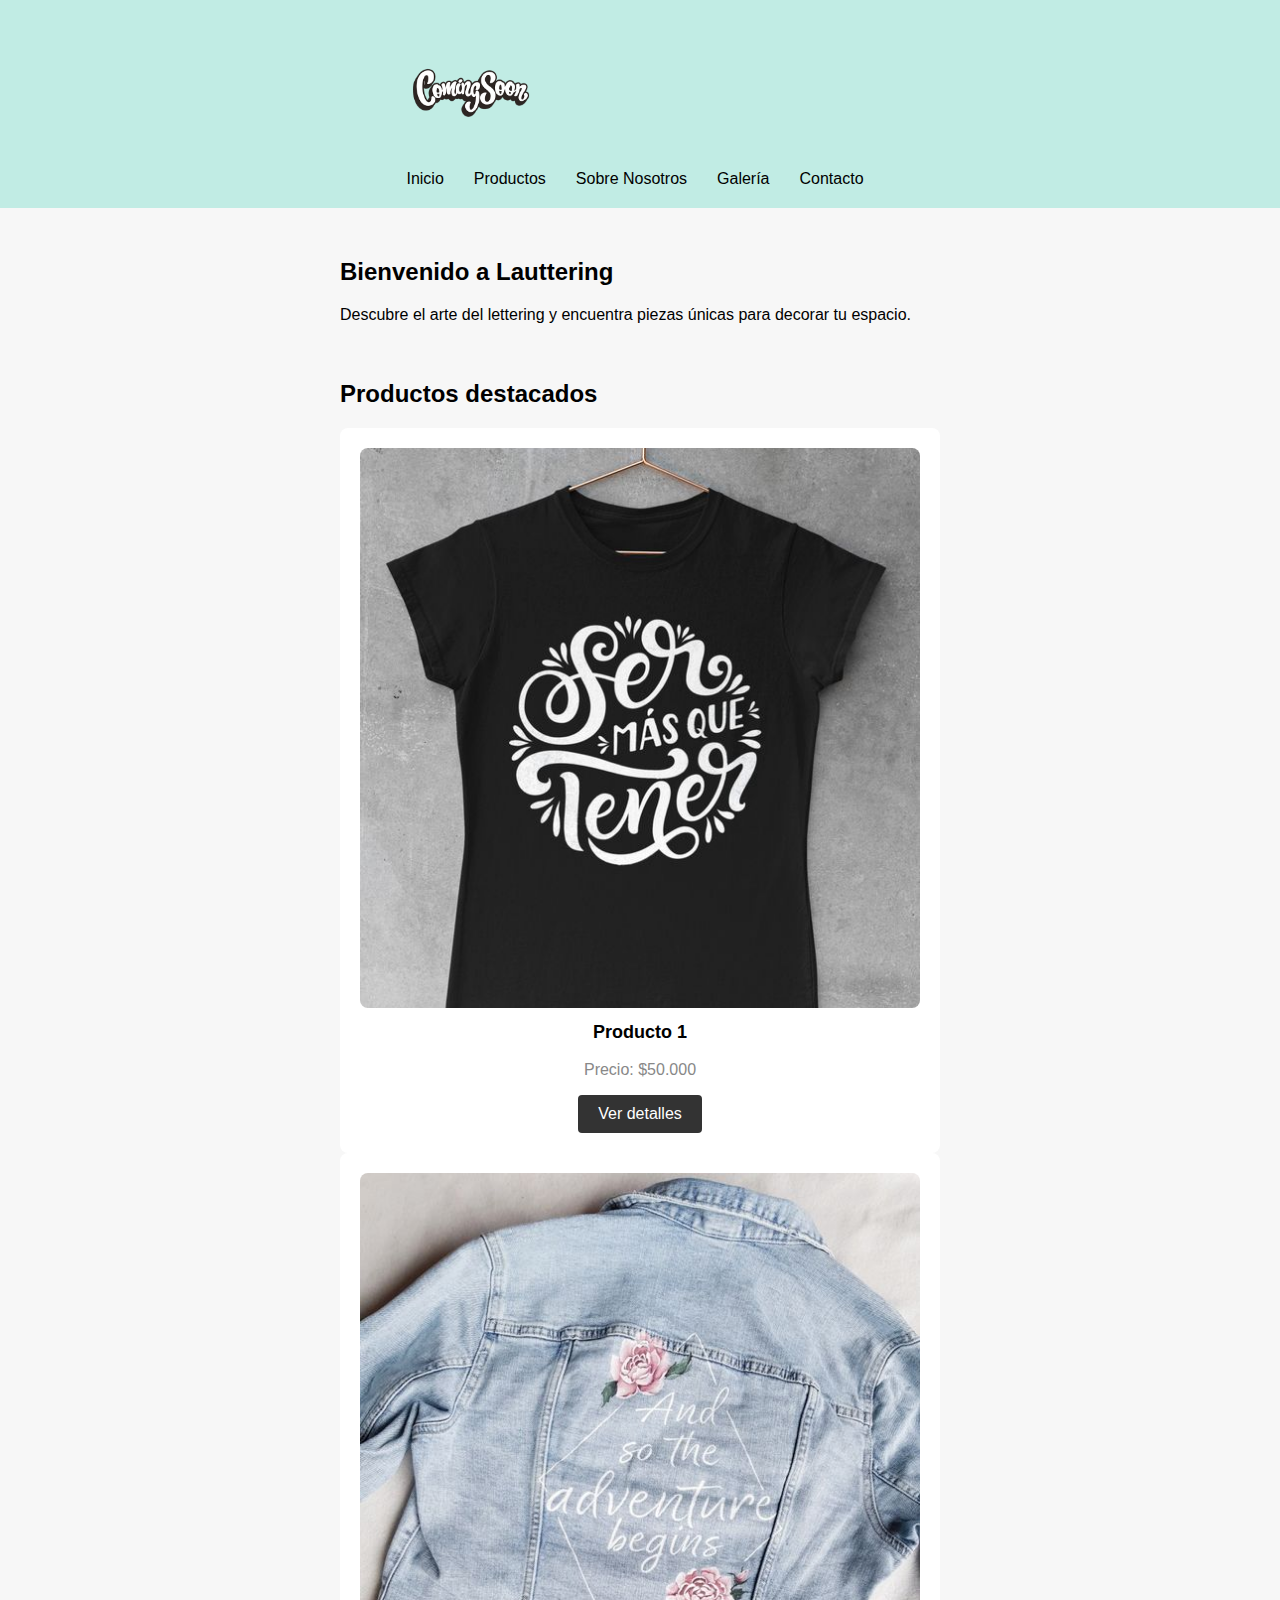
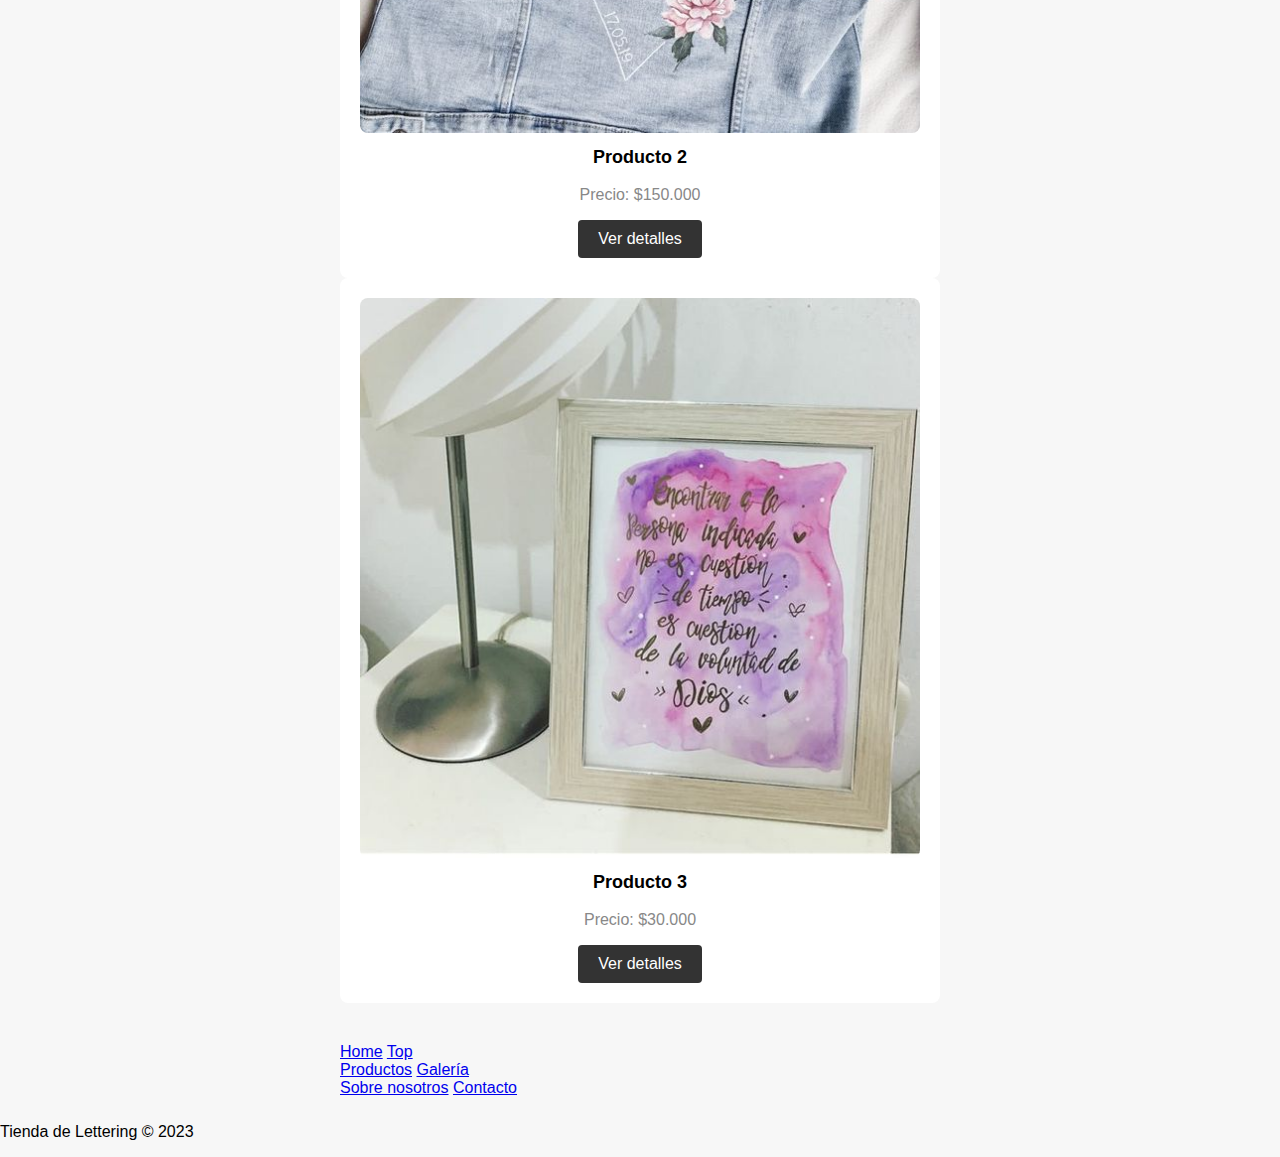
<file: index.html>
<!DOCTYPE html>
<html lang="es">
<head>
  <meta charset="UTF-8">
  <meta name="viewport" content="width=device-width, initial-scale=1.0">
  <title>Lauttering - Inicio</title>
  <!-- Bootstrap CSS -->
  <link href="https://cdn.jsdelivr.net/npm/bootstrap@5.3.0/dist/css/bootstrap.min.css" rel="stylesheet" integrity="sha384-9ndCyUaIbzAi2FUVXJi0CjmCapSmO7SnpJef0486qhLnuZ2cdeRhO02iuK6FUUVM" crossorigin="anonymous">  <!-- Mi CSS -->
  <!-- Mi CSS -->
  <link rel="stylesheet" href="./css/style.css">
</head>
<body>
  <header>
    <!-- Logo + Barra de navegación -->
    <div class="container d-flex justify-content-between align-items-center">
      <img class="logo" src="./resources/logo.webp" alt="Logo">
      <nav>
        <ul class="menu">
          <li><a href="index.html">Inicio</a></li>
          <li><a href="./sections/products.html">Productos</a></li>
          <li><a href="./sections/about.html">Sobre Nosotros</a></li>
          <li><a href="./sections/gallery.html">Galería</a></li>
          <li><a href="./sections/contact.html">Contacto</a></li>
        </ul>
      </nav>
    </div>
  </header>

  <main>
    <section class="hero">
      <div class="container">
        <h2>Bienvenido a Lauttering</h2>
        <p>Descubre el arte del lettering y encuentra piezas únicas para decorar tu espacio.</p>
      </div>
    </section>

    <section class="featured-products">
      <div class="container">
        <h2>Productos destacados</h2>
        <div class="row">
          <div class="col-md-4">
            <div class="product">
              <img src="./resources/camiseta-ser-mas-que-tener 1.png" alt="Producto 1">
              <h3>Producto 1</h3>
              <p>Precio: $50.000</p>
              <a href="#" class="btn">Ver detalles</a>
            </div>
          </div>
          <div class="col-md-4">
            <div class="product">
              <img src="./resources/chamarra-adventure.jpeg" alt="Producto 2">
              <h3>Producto 2</h3>
              <p>Precio: $150.000</p>
              <a href="#" class="btn">Ver detalles</a>
            </div>
          </div>
          <div class="col-md-4">
            <div class="product">
              <img src="./resources/cuadro-encontrarte.jpeg" alt="Producto 3">
              <h3>Producto 3</h3>
              <p>Precio: $30.000</p>
              <a href="#" class="btn">Ver detalles</a>
            </div>
          </div>
        </div>
      </div>
    </section>
  </main>

  <footer>
    <div class="container text-center">
      <div class="row">
        <div class="col d-flex flex-column p-3">
          <a class="btn btn-primary btn-sm m-3" href="#">Home</a>
          <a class="btn btn-primary btn-sm m-3" href="#">Top</a>
        </div>
        <div class="col d-flex flex-column p-3">
          <a class="btn btn-primary btn-sm m-3" href="./sections/products.html">Productos</a>
          <a class="btn btn-primary btn-sm m-3" href="./sections/gallery.html">Galería</a>
        </div>
        <div class="col d-flex flex-column p-3">
          <a class="btn btn-primary btn-sm m-3" href="./sections/about.html">Sobre nosotros</a>
          <a class="btn btn-primary btn-sm m-3" href="./sections/contact.html">Contacto</a>
        </div>
      </div>
    </div>
    <p>Tienda de Lettering &copy; 2023</p>
  </footer>

  <!-- Bootstrap JS -->
  <script src="https://cdn.jsdelivr.net/npm/bootstrap@5.3.0/dist/js/bootstrap.bundle.min.js"></script>
</body>
</html>
</file>
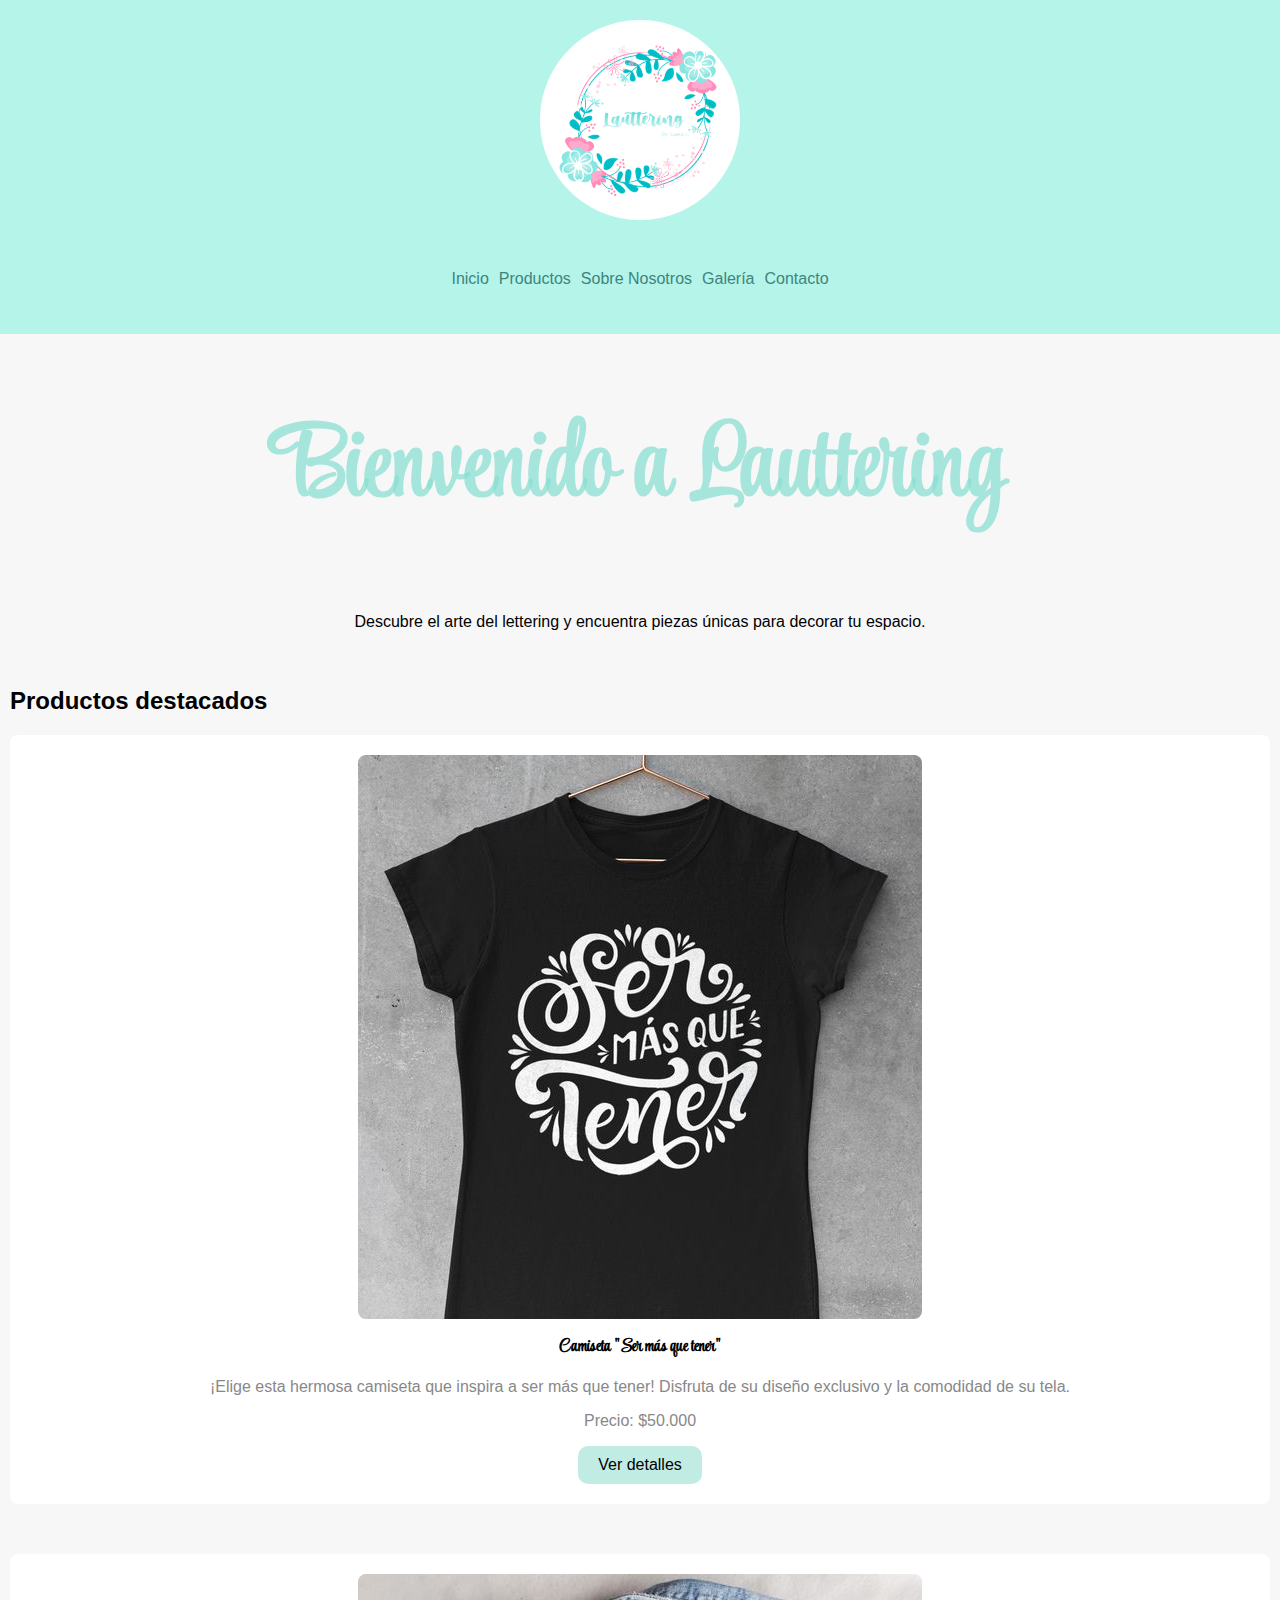
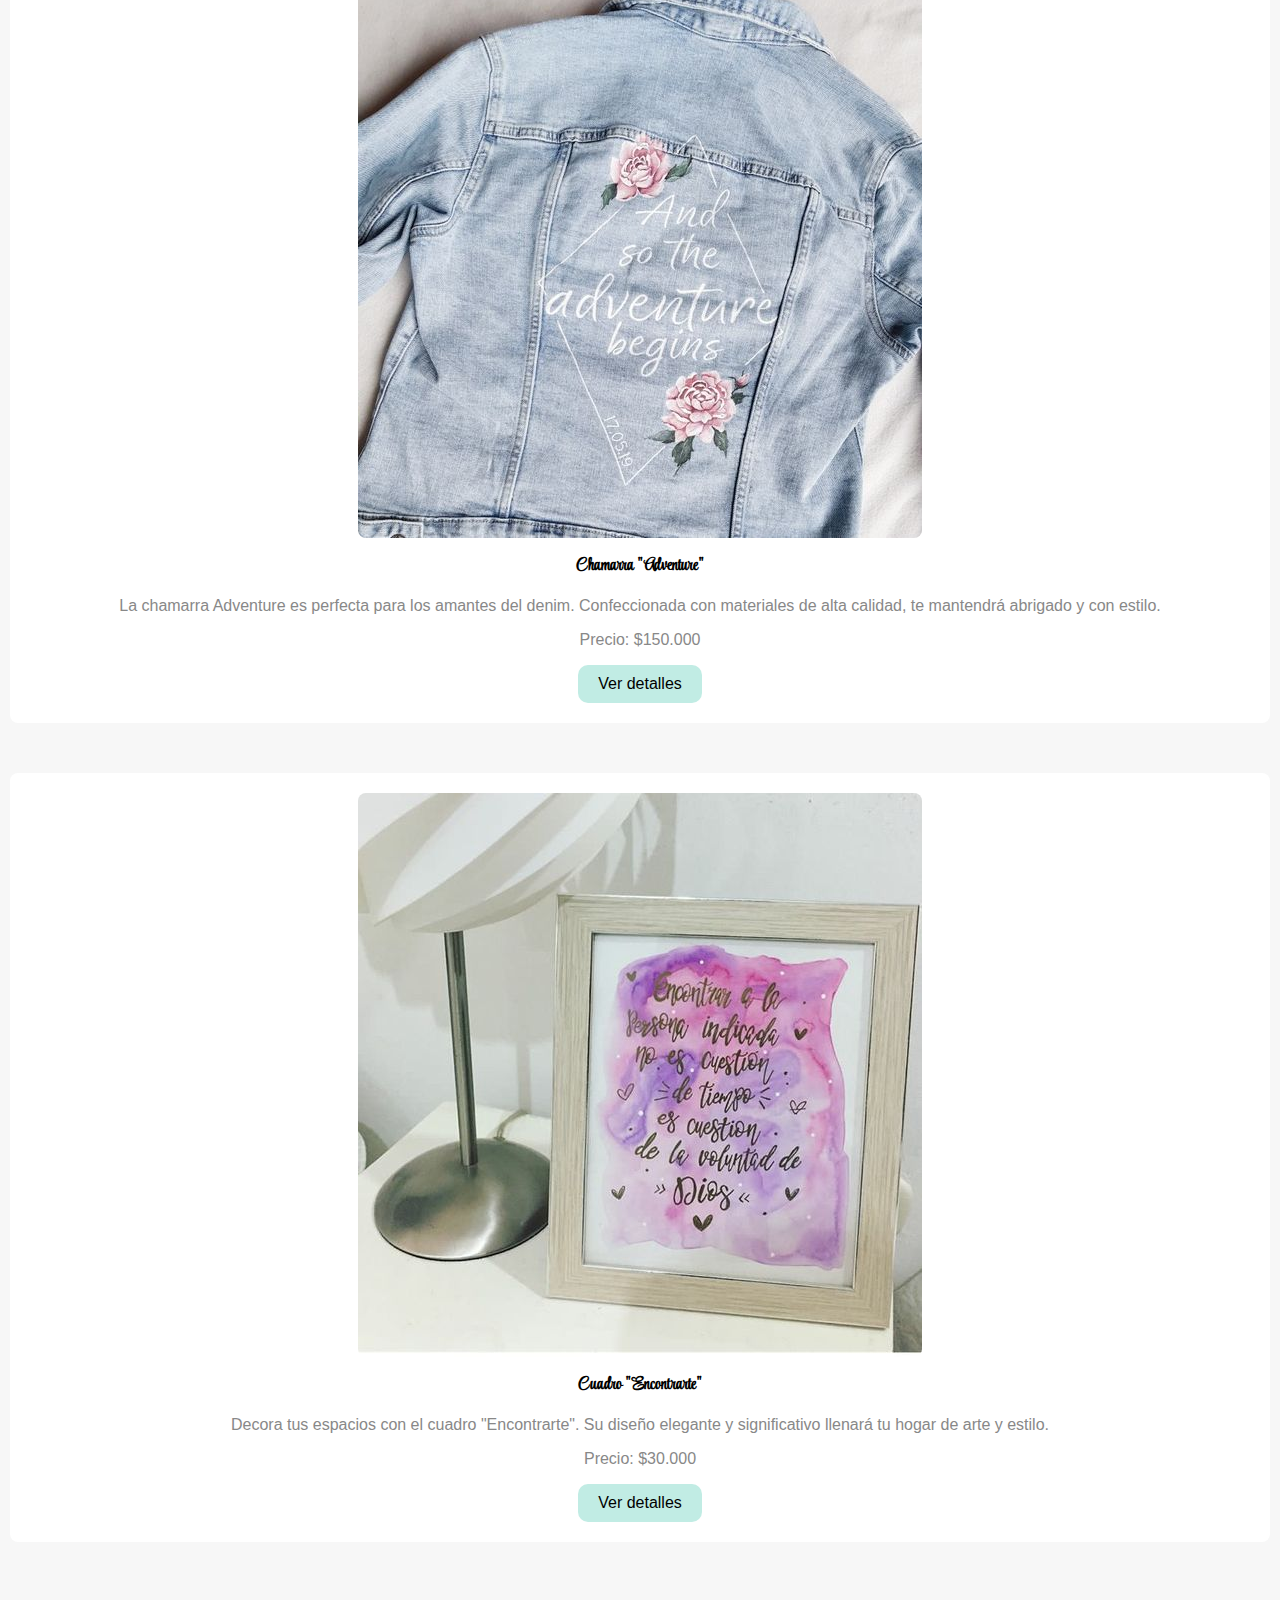
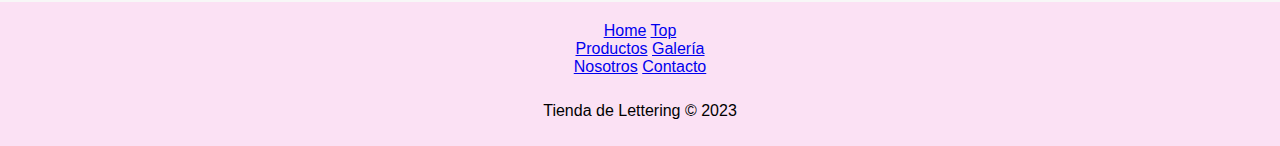
<file: PF-Carreno-main/index.html>
<!DOCTYPE html>
<html lang="es">

<head>
  <meta charset="UTF-8">
  <meta name="viewport" content="width=device-width, initial-scale=1.0">
  <title>Lauttering | Tienda de Lettering</title>
  <meta name="description"
    content="Descubre el arte del lettering y encuentra piezas únicas para decorar tu espacio en Lauttering.">
  <meta name="keywords" content="lettering, arte, decoración, productos, tienda, Lauttering">
  <!-- Fuentes -->
  <link rel="preconnect" href="https://fonts.googleapis.com">
  <link rel="preconnect" href="https://fonts.gstatic.com" crossorigin>
  <link href="https://fonts.googleapis.com/css2?family=Pacifico&family=Style+Script&display=swap" rel="stylesheet">
  <!-- Bootstrap CSS -->
  <link href="https://cdn.jsdelivr.net/npm/bootstrap@5.3.0/dist/css/bootstrap.min.css" rel="stylesheet"
    integrity="sha384-9ndCyUaIbzAi2FUVXJi0CjmCapSmO7SnpJef0486qhLnuZ2cdeRhO02iuK6FUUVM" crossorigin="anonymous">
  <!-- Mi CSS -->
  <link rel="stylesheet" href="./scss/main.css">
  <!-- Favicon -->
  <link rel="icon" href="./resources/logo.png" type="image/x-icon">
</head>

<body>
  <header>
    <!-- Logo + Barra de navegación -->
    <img class="logo slide-in" src="./resources/logo.png" alt="Logo"> 
      <nav>
        <ul class="menu">
          <li class="Navbar"><a href="index.html">Inicio</a></li>
          <li class="Navbar"><a href="./sections/products.html">Productos</a></li>
          <li class="Navbar"><a href="./sections/about.html">Sobre Nosotros</a></li>
          <li class="Navbar"><a href="./sections/gallery.html">Galería</a></li>
          <li class="Navbar"><a href="./sections/contact.html">Contacto</a></li>
        </ul>
        </div>
      </nav>
    </div>
  </header>

  <main>
    <section>
      <div class="container">
        <h1 class="fade-in">Bienvenido a Lauttering</h1>
        <p class="intro-line">Descubre el arte del lettering y encuentra piezas únicas para decorar tu espacio.</p>
      </div>
    </section>

    <section class="featured-products">
      <div class="container">
        <h2>Productos destacados</h2>
        <div class="row">
          <div class="col-md-4">
            <div class="product">
              <img src="./resources/camiseta-ser-mas-que-tener 1.png" alt="camiseta-ser-mas-que-tener">
              <h3 class="título-producto">Camiseta "Ser más que tener"</h3>
              <p>¡Elige esta hermosa camiseta que inspira a ser más que tener! Disfruta de su diseño exclusivo y la comodidad de su tela.</p>
              <p class="product-price">Precio: $50.000</p>
              <a href="#" class="btn">Ver detalles</a>
            </div>
          </div>
          <div class="col-md-4">
            <div class="product">
              <img src="./resources/chamarra-adventure.jpeg" alt="chamarra-adventure">
              <h3 class="título-producto">Chamarra "Adventure"</h3>
              <p>La chamarra Adventure es perfecta para los amantes del denim. Confeccionada con materiales de alta calidad, te mantendrá abrigado y con estilo.</p>
              <p class="product-price">Precio: $150.000</p>
              <a href="#" class="btn">Ver detalles</a>
            </div>
          </div>
          <div class="col-md-4">
            <div class="product">
              <img src="./resources/cuadro-encontrarte.jpeg" alt="cuadro-encontrarte">
              <h3 class="título-producto">Cuadro "Encontrarte"</h3>
              <p>Decora tus espacios con el cuadro "Encontrarte". Su diseño elegante y significativo llenará tu hogar de arte y estilo.</p>
              <p class="product-price">Precio: $30.000</p>
              <a href="#" class="btn">Ver detalles</a>
            </div>
          </div>
        </div>
      </div>
    </section>
  </main>

  <footer>
    <div class="container text-center">
      <div class="row">
        <div class="col d-flex flex-column p-3">
          <a class="btn btn-light btn-sm m-3" href="#">Home</a>
          <a class="btn btn-light btn-sm m-3" href="#">Top</a>
        </div>
        <div class="col d-flex flex-column p-3">
          <a class="btn btn-light btn-sm m-3" href="./sections/products.html">Productos</a>
          <a class="btn btn-light btn-sm m-3" href="./sections/gallery.html">Galería</a>
        </div>
        <div class="col d-flex flex-column p-3">
          <a class="btn btn-light btn-sm m-3" href="./sections/about.html">Nosotros</a>
          <a class="btn btn-light btn-sm m-3" href="./sections/contact.html">Contacto</a>
        </div>
      </div>
    </div>
    <p>Tienda de Lettering &copy; 2023</p>
  </footer>

  <!-- Bootstrap JS -->
  <script src="https://cdn.jsdelivr.net/npm/bootstrap@5.3.0/dist/js/bootstrap.bundle.min.js"></script>
</body>

</html>
</file>
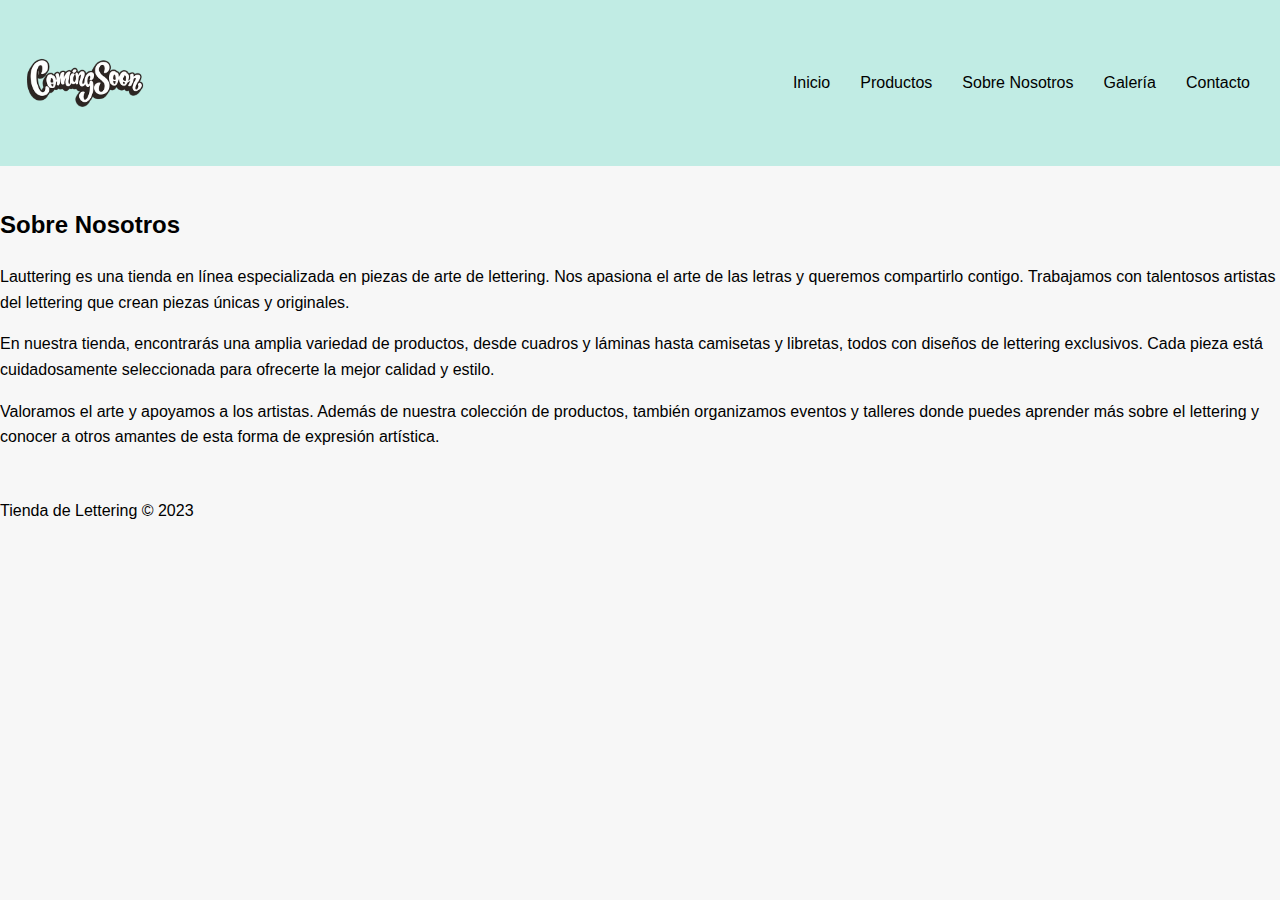
<file: sections/about.html>
<!DOCTYPE html>
<html lang="es">
<head>
  <meta charset="UTF-8">
  <meta name="viewport" content="width=device-width, initial-scale=1.0">
  <title>Lauttering - Sobre Nosotros</title>
  <link rel="stylesheet" href="../css/style.css">
</head>
<body>
  <header>
    <img class="logo" src="../resources/logo.webp" alt="Logo">
    <nav>
      <ul>
        <li><a href="../index.html">Inicio</a></li>
        <li><a href="./products.html">Productos</a></li>
        <li><a href="./about.html">Sobre Nosotros</a></li>
        <li><a href="./gallery.html">Galería</a></li>
        <li><a href="./contact.html">Contacto</a></li>
      </ul>
    </nav>
  </header>

  <main>
    <section class="about-us">
      <h2>Sobre Nosotros</h2>
      <p>Lauttering es una tienda en línea especializada en piezas de arte de lettering. Nos apasiona el arte de las letras y queremos compartirlo contigo. Trabajamos con talentosos artistas del lettering que crean piezas únicas y originales.</p>

      <p>En nuestra tienda, encontrarás una amplia variedad de productos, desde cuadros y láminas hasta camisetas y libretas, todos con diseños de lettering exclusivos. Cada pieza está cuidadosamente seleccionada para ofrecerte la mejor calidad y estilo.</p>

      <p>Valoramos el arte y apoyamos a los artistas. Además de nuestra colección de productos, también organizamos eventos y talleres donde puedes aprender más sobre el lettering y conocer a otros amantes de esta forma de expresión artística.</p>
    </section>
  </main>

  <footer>
    <p>Tienda de Lettering &copy; 2023</p>
  </footer>
</body>
</html>
</file>
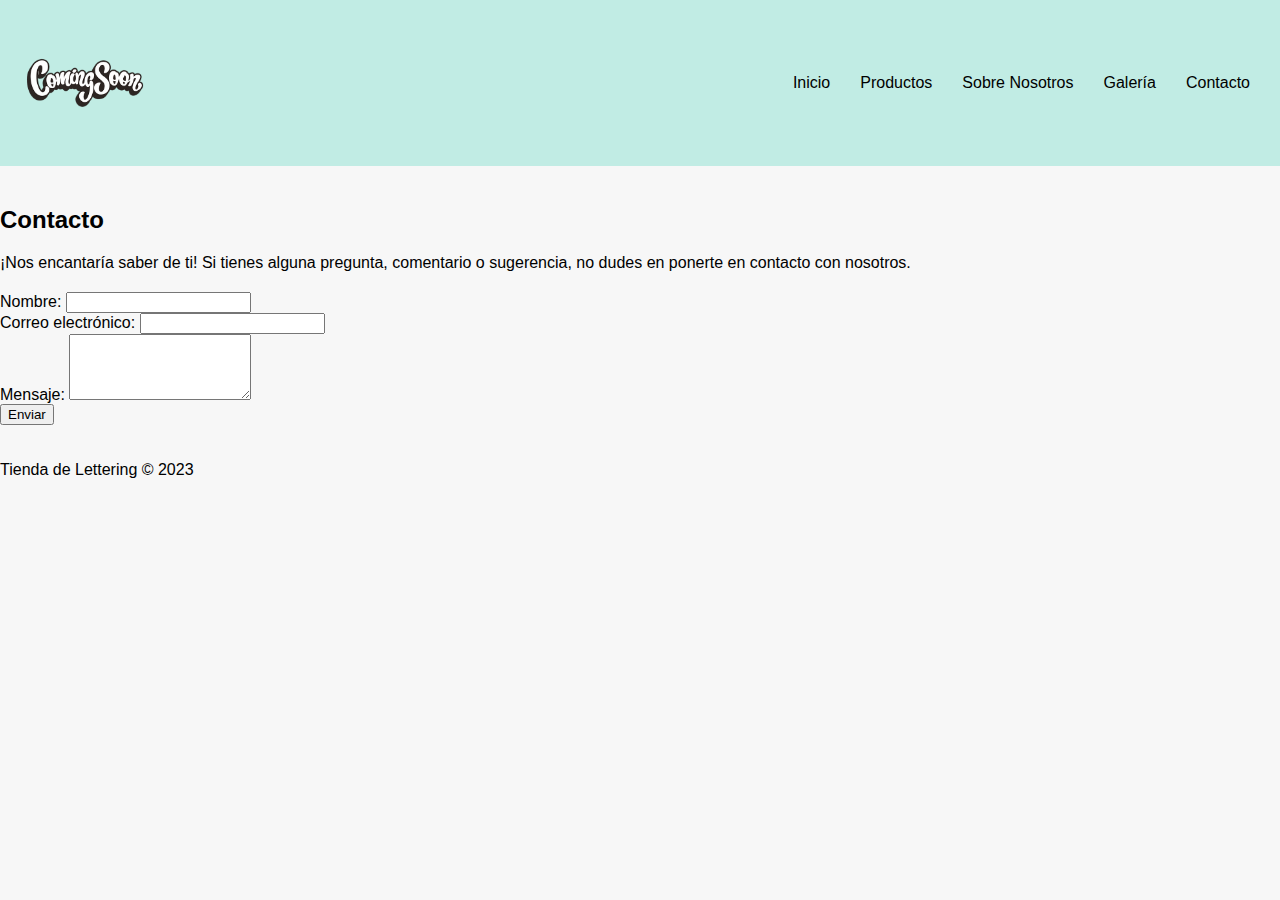
<file: sections/contact.html>
<!DOCTYPE html>
<html lang="es">
<head>
  <meta charset="UTF-8">
  <meta name="viewport" content="width=device-width, initial-scale=1.0">
  <title>Lauttering - Contacto</title>
  <link href="https://cdn.jsdelivr.net/npm/bootstrap@5.3.0/dist/css/bootstrap.min.css" rel="stylesheet" integrity="sha384-9ndCyUaIbzAi2FUVXJi0CjmCapSmO7SnpJef0486qhLnuZ2cdeRhO02iuK6FUUVM" crossorigin="anonymous">
  <link rel="stylesheet" href="../css/style.css">
</head>
<body>
  <header>
    <img class="logo" src="../resources/logo.webp" alt="Logo">
    <nav>
      <ul>
        <li><a href="../index.html">Inicio</a></li>
        <li><a href="./products.html">Productos</a></li>
        <li><a href="./about.html">Sobre Nosotros</a></li>
        <li><a href="./gallery.html">Galería</a></li>
        <li><a href="./contact.html">Contacto</a></li>
      </ul>
    </nav>
  </header>

  <main>
    <section class="contact">
      <div class="w-25 border m-3 p-3">
      <h2>Contacto</h2>
      <p>¡Nos encantaría saber de ti! Si tienes alguna pregunta, comentario o sugerencia, no dudes en ponerte en contacto con nosotros.</p>

      <form action="enviar.php" method="POST">
        <div class="form-group">
        <label for="name" class="d-block" >Nombre:</label>
        <input type="text" id="name" name="name" required class="w-100">
        </div>

        <div class="form-group">
        <label for="email" class="d-block" >Correo electrónico:</label>
        <input type="email" id="email" name="email" required class="w-100">
        </div>

        <div class="form-group">
        <label for="message" class="d-block" >Mensaje:</label>
        <textarea id="message" name="message" rows="4" required class="w-100"></textarea>
        </div>

        <div class="form-group">
        <button class="btn-primary" class="d-block" type="submit">Enviar </button>
        </div>
      </form>
    </div>
    </section>
  </main>

  <footer>
    <p>Tienda de Lettering &copy; 2023</p>
  </footer>
</body>
</html>
</file>
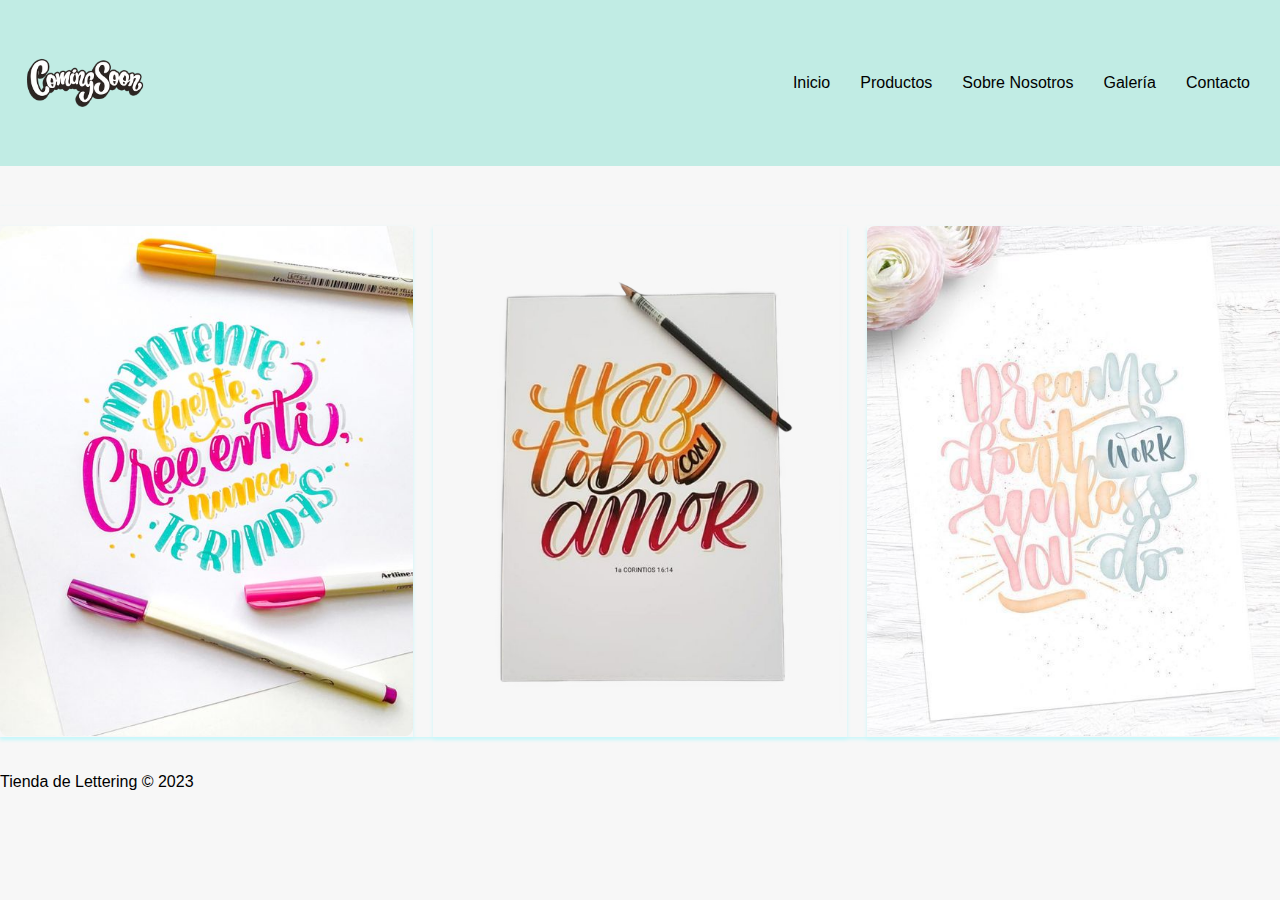
<file: sections/gallery.html>
<!DOCTYPE html>
<html lang="es">
<head>
  <meta charset="UTF-8">
  <meta name="viewport" content="width=device-width, initial-scale=1.0">
  <title>Lauttering - Galería</title>
  <link rel="stylesheet" href="../css/style.css">
</head>
<body>
  <header>
    <img class="logo" src="../resources/logo.webp" alt="Logo">
    <nav>
      <ul>
        <li><a href="../index.html">Inicio</a></li>
        <li><a href="./products.html">Productos</a></li>
        <li><a href="./about.html">Sobre Nosotros</a></li>
        <li><a href="./gallery.html">Galería</a></li>
        <li><a href="./contact.html">Contacto</a></li>
      </ul>
    </nav>
  </header>

  <main>
    <section class="gallery-item">
      
      <div class="gallery-item">
        <img src="../resources/arte-cree-en-ti 1.png" alt="Obra de Arte 1">
      </div>

      <div class="gallery-item">
        <img src="../resources/arte-todo-con-amor 1.png" alt="Obra de Arte 3">
      </div>

      <div class="gallery-item">
        <img src="../resources/arte-dreams.jpeg" alt="Obra de Arte 2">
      </div>
    </section>
  </main>

  <footer>
    <p>Tienda de Lettering &copy; 2023</p>
  </footer>
</body>
</html>
</file>
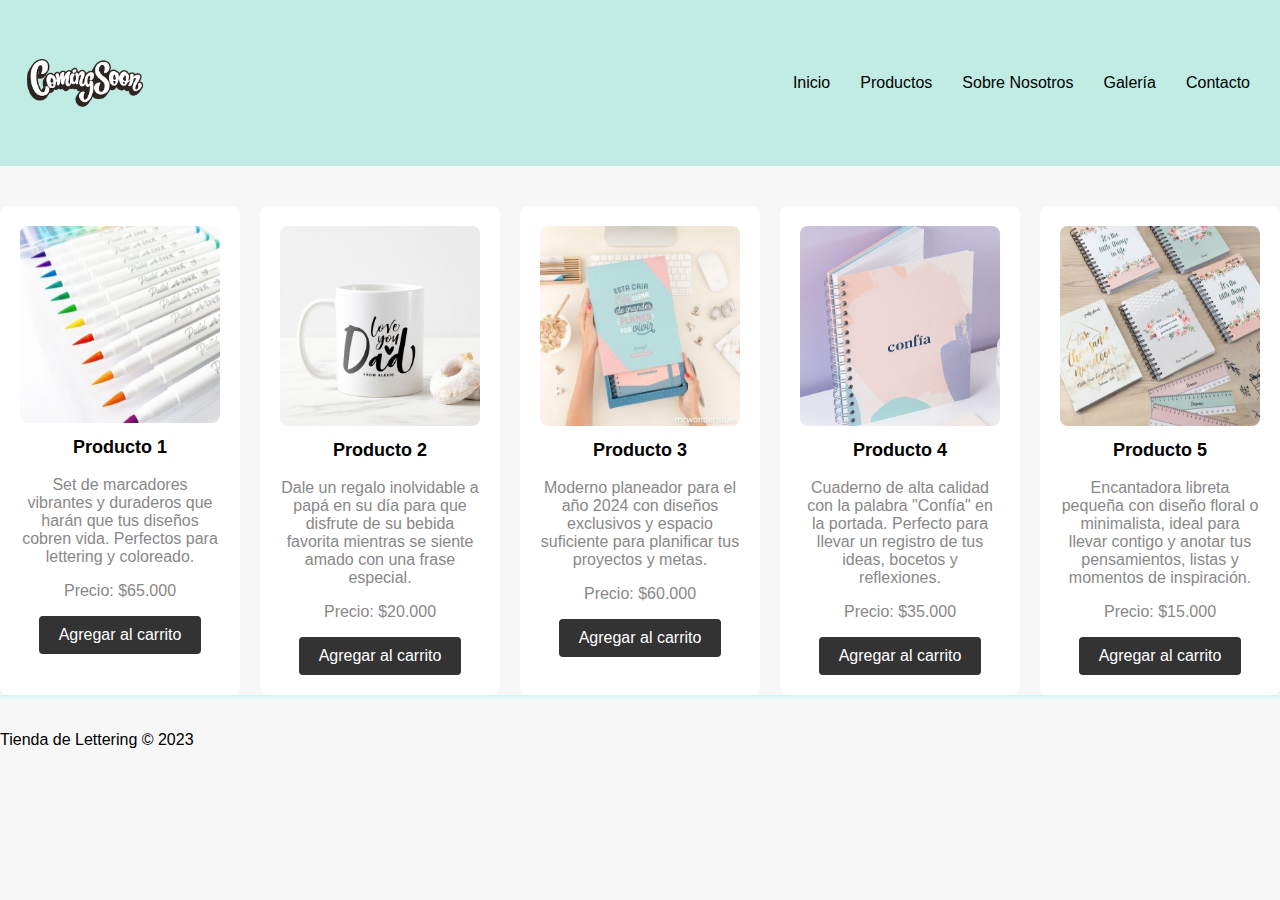
<file: sections/products.html>
<!DOCTYPE html>
<html lang="es">
<head>
  <meta charset="UTF-8">
  <meta name="viewport" content="width=device-width, initial-scale=1.0">
  <title>Lauttering - Productos</title>
  <link rel="stylesheet" href="../css/style.css">
</head>
<body>
  <header>
    <img class="logo" src="../resources/logo.webp" alt="Logo">
    <nav>
      <ul>
        <li><a href="../index.html">Inicio</a></li>
        <li><a href="./products.html">Productos</a></li>
        <li><a href="./about.html">Sobre Nosotros</a></li>
        <li><a href="./gallery.html">Galería</a></li>
        <li><a href="./contact.html">Contacto</a></li>
      </ul>
    </nav>
  </header>

  <main>
    <section class="products">
        <div class="product">
          <img src="../resources/marcadores-1 1.png" alt="Producto 1">
          <h3>Producto 1</h3>
          <p>Set de marcadores vibrantes y duraderos que harán que tus diseños cobren vida. Perfectos para lettering y coloreado.</p>
          <p>Precio: $65.000</p>
          <a href="#" class="btn">Agregar al carrito</a>
        </div>
      
        <div class="product">
          <img src="../resources/mug-padre.jpeg" alt="Producto 2">
          <h3>Producto 2</h3>
          <p>Dale un regalo inolvidable a papá en su día para que disfrute de su bebida favorita mientras se siente amado con una frase especial.</p>
          <p>Precio: $20.000</p>
          <a href="#" class="btn">Agregar al carrito</a>
        </div>
      
        <div class="product">
          <img src="../resources/planeador-2024.jpeg" alt="Producto 3">
          <h3>Producto 3</h3>
          <p>Moderno planeador para el año 2024 con diseños exclusivos y espacio suficiente para planificar tus proyectos y metas.</p>
          <p>Precio: $60.000</p>
          <a href="#" class="btn">Agregar al carrito</a>
        </div>
      
        <div class="product">
          <img src="../resources/cuaderno-confia 1.png" alt="Producto 4">
          <h3>Producto 4</h3>
          <p>Cuaderno de alta calidad con la palabra "Confía" en la portada. Perfecto para llevar un registro de tus ideas, bocetos y reflexiones.</p>
          <p>Precio: $35.000</p>
          <a href="#" class="btn">Agregar al carrito</a>
        </div>
      
        <div class="product">
          <img src="../resources/libreta-pequena 1.png" alt="Producto 5">
          <h3>Producto 5</h3>
          <p>Encantadora libreta pequeña con diseño floral o minimalista, ideal para llevar contigo y anotar tus pensamientos, listas y momentos de inspiración.</p>
          <p>Precio: $15.000</p>
          <a href="#" class="btn">Agregar al carrito</a>
        </div>
      </section>
  </main>

  <footer>
    <p>Tienda de Lettering &copy; 2023</p>
  </footer>
</body>
</html>
</file>
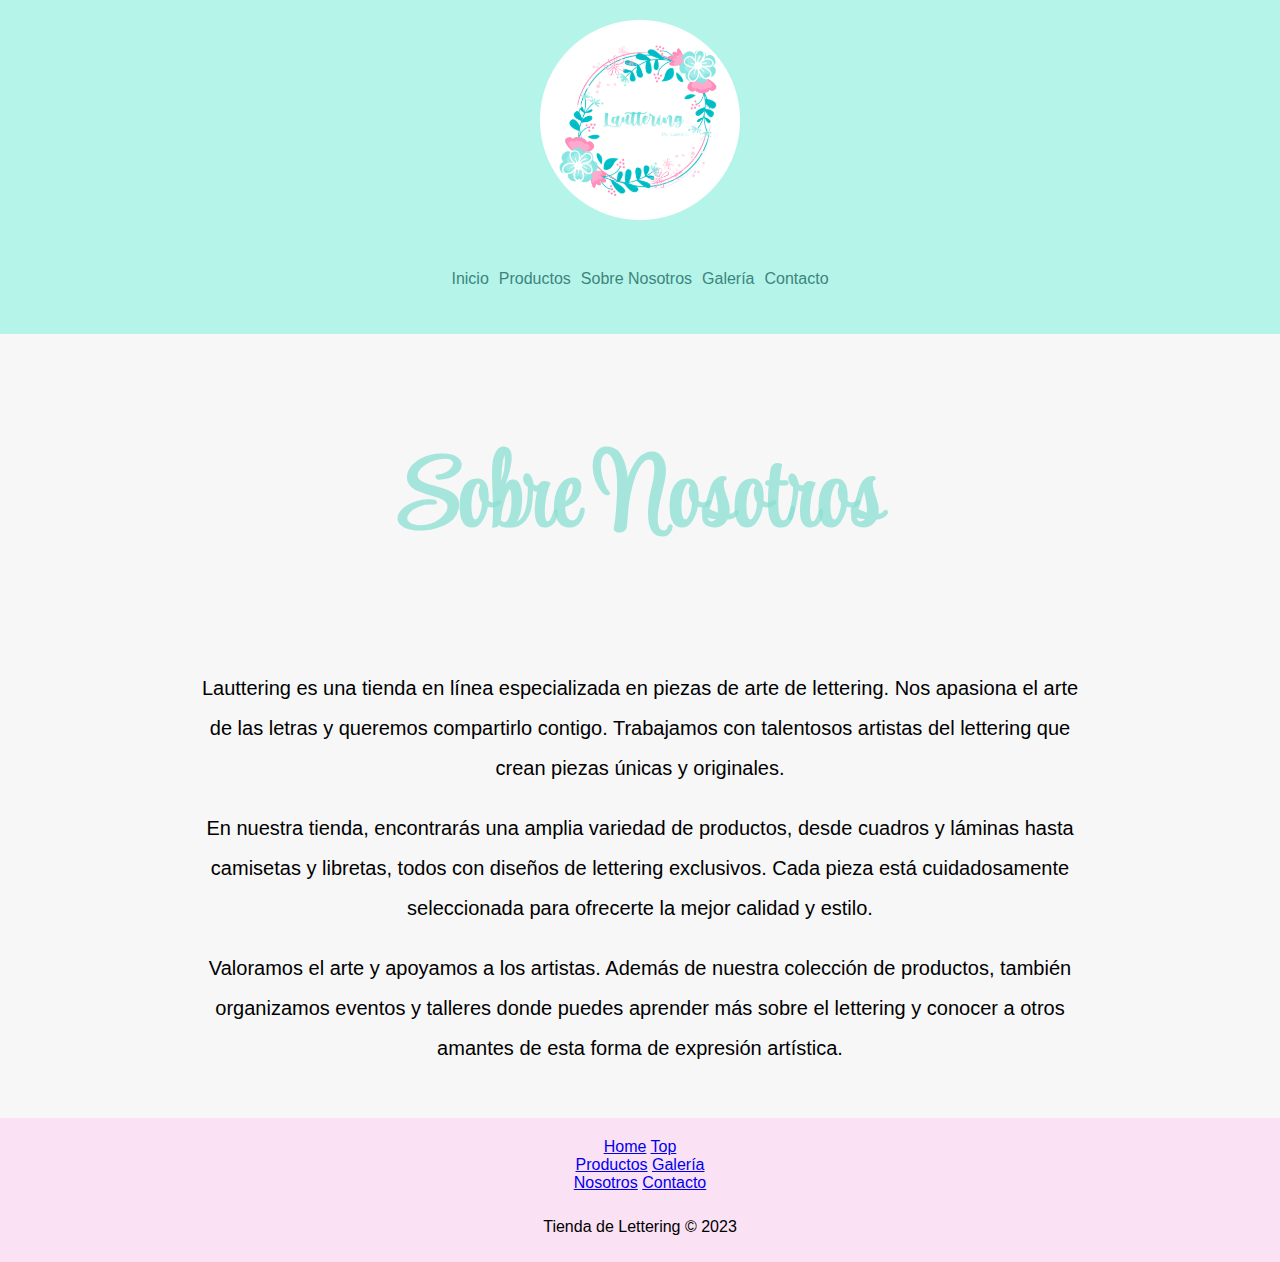
<file: PF-Carreno-main/sections/about.html>
<!DOCTYPE html>
<html lang="es">
<head>
  <meta charset="UTF-8">
  <meta name="viewport" content="width=device-width, initial-scale=1.0">
  <title>Lauttering | Sobre Nosotros</title>
  <meta name="description" content="Descubre quiénes somos y nuestra pasión por el arte del lettering en Lauttering. Conoce nuestra colección de productos exclusivos y únete a nuestros eventos y talleres.">
  <meta name="keywords" content="lettering, arte, tienda, productos, exclusivos, eventos, talleres, Lauttering">
   <!-- Fuentes -->
   <link rel="preconnect" href="https://fonts.googleapis.com">
   <link rel="preconnect" href="https://fonts.gstatic.com" crossorigin>
   <link href="https://fonts.googleapis.com/css2?family=Pacifico&family=Style+Script&display=swap" rel="stylesheet">
    <!-- Bootstrap CSS -->
    <link href="https://cdn.jsdelivr.net/npm/bootstrap@5.3.0/dist/css/bootstrap.min.css" rel="stylesheet" integrity="sha384-9ndCyUaIbzAi2FUVXJi0CjmCapSmO7SnpJef0486qhLnuZ2cdeRhO02iuK6FUUVM" crossorigin="anonymous"> 
    <!-- Mi CSS -->
    <link rel="stylesheet" href="../scss/main.css">
    <!-- Favicon -->
    <link rel="icon" href="../resources/logo.png" type="image/x-icon">
</head>
<body>
  <header>
    <img class="logo slide-in" src="../resources/logo.png" alt="Logo">
    <nav>
      <ul class="menu">
        <li><a href="../index.html">Inicio</a></li>
        <li><a href="./products.html">Productos</a></li>
        <li><a href="./about.html">Sobre Nosotros</a></li>
        <li><a href="./gallery.html">Galería</a></li>
        <li><a href="./contact.html">Contacto</a></li>
      </ul>
    </nav>
  </header>

  <main>
    <section class="about-us">
      <h1 class="about-h1">Sobre Nosotros</h1>
      <p>Lauttering es una tienda en línea especializada en piezas de arte de lettering. Nos apasiona el arte de las letras y queremos compartirlo contigo. Trabajamos con talentosos artistas del lettering que crean piezas únicas y originales.</p>

      <p>En nuestra tienda, encontrarás una amplia variedad de productos, desde cuadros y láminas hasta camisetas y libretas, todos con diseños de lettering exclusivos. Cada pieza está cuidadosamente seleccionada para ofrecerte la mejor calidad y estilo.</p>

      <p>Valoramos el arte y apoyamos a los artistas. Además de nuestra colección de productos, también organizamos eventos y talleres donde puedes aprender más sobre el lettering y conocer a otros amantes de esta forma de expresión artística.</p>
    </section>
  </main>

  <footer>
    <div class="container text-center">
      <div class="row">
        <div class="col d-flex flex-column p-3">
          <a class="btn btn-light btn-sm m-3" href="#">Home</a>
          <a class="btn btn-light btn-sm m-3" href="#">Top</a>
        </div>
        <div class="col d-flex flex-column p-3">
          <a class="btn btn-light btn-sm m-3" href="../sections/products.html">Productos</a>
          <a class="btn btn-light btn-sm m-3" href="../sections/gallery.html">Galería</a>
        </div>
        <div class="col d-flex flex-column p-3">
          <a class="btn btn-light btn-sm m-3" href="./about.html">Nosotros</a>
          <a class="btn btn-light btn-sm m-3" href="../sections/contact.html">Contacto</a>
        </div>
      </div>
    </div>
    <p>Tienda de Lettering &copy; 2023</p>
  </footer>
    <!-- Bootstrap JS -->
    <script src="https://cdn.jsdelivr.net/npm/bootstrap@5.3.0/dist/js/bootstrap.bundle.min.js"></script>
</body>
</html>
</file>
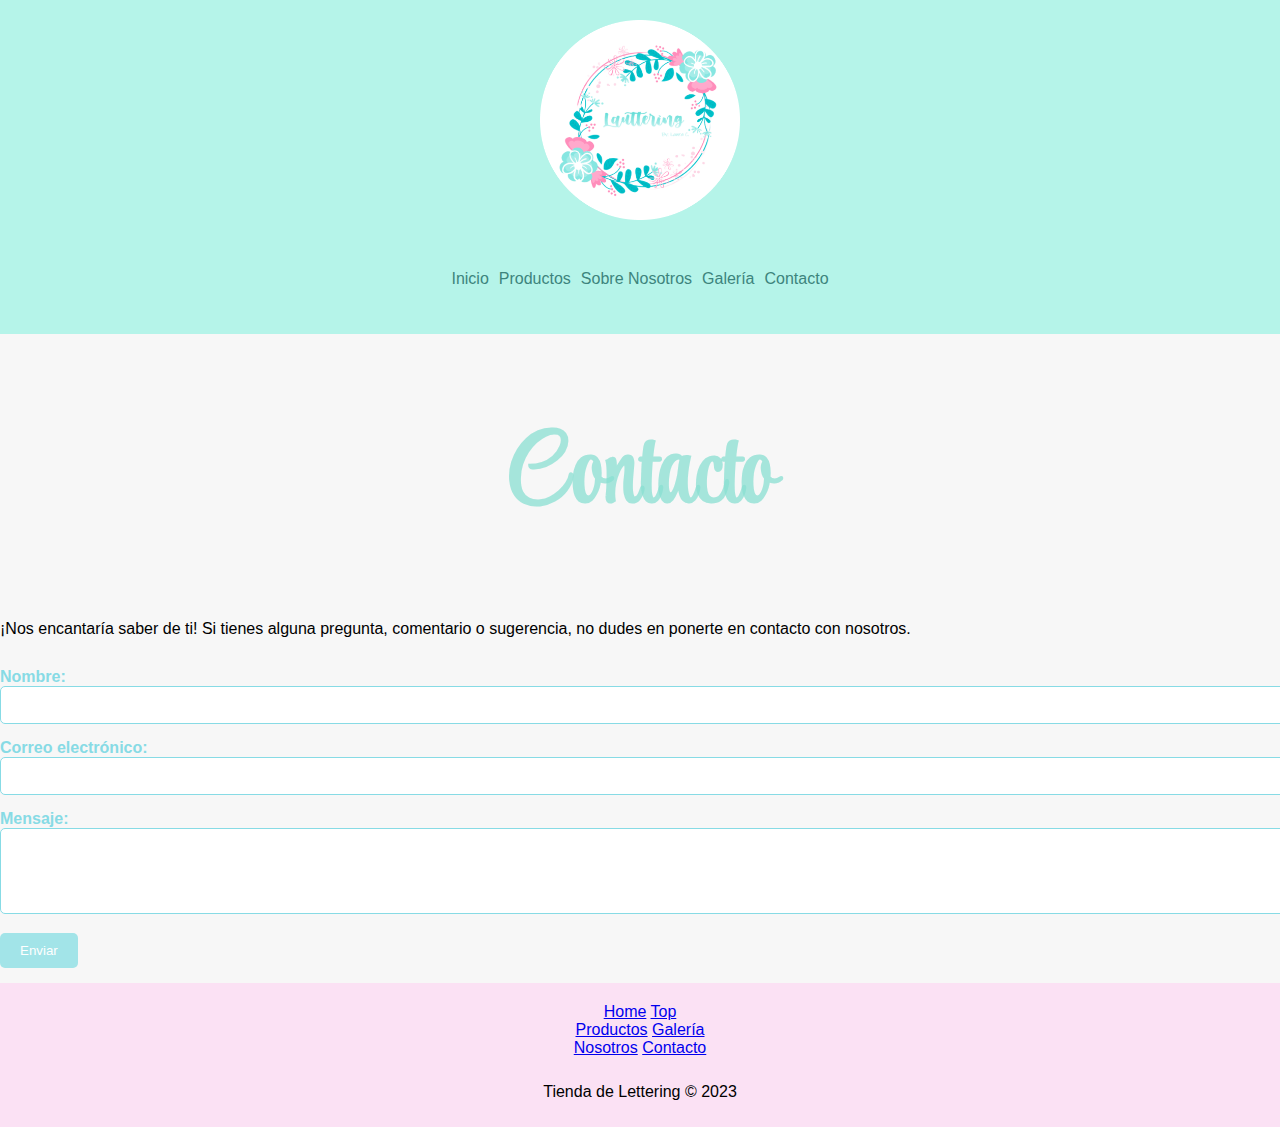
<file: PF-Carreno-main/sections/contact.html>
<!DOCTYPE html>
<html lang="es">
<head>
  <meta charset="UTF-8">
  <meta name="viewport" content="width=device-width, initial-scale=1.0">
  <title>Lauttering | Contacto</title>
  <meta name="description" content="Ponte en contacto con nosotros en Lauttering. ¡Nos encantaría saber de ti! Completa el formulario de contacto y envíanos tus preguntas, comentarios o sugerencias.">
  <meta name="keywords" content="contacto, formulario de contacto, preguntas, comentarios, sugerencias, Lauttering">
   <!-- Fuentes -->
   <link rel="preconnect" href="https://fonts.googleapis.com">
   <link rel="preconnect" href="https://fonts.gstatic.com" crossorigin>
   <link href="https://fonts.googleapis.com/css2?family=Pacifico&family=Style+Script&display=swap" rel="stylesheet">
    <!-- Bootstrap CSS -->
    <link href="https://cdn.jsdelivr.net/npm/bootstrap@5.3.0/dist/css/bootstrap.min.css" rel="stylesheet" integrity="sha384-9ndCyUaIbzAi2FUVXJi0CjmCapSmO7SnpJef0486qhLnuZ2cdeRhO02iuK6FUUVM" crossorigin="anonymous"> 
    <!-- Mi CSS -->
    <link rel="stylesheet" href="../scss/main.css">
    <!-- Favicon -->
    <link rel="icon" href="../resources/logo.png" type="image/x-icon">
  </head>
<body>
  <header>
    <img class="logo slide-in" src="../resources/logo.png" alt="Logo">
    <nav>
      <ul class="menu">
        <li><a href="../index.html">Inicio</a></li>
        <li><a href="./products.html">Productos</a></li>
        <li><a href="./about.html">Sobre Nosotros</a></li>
        <li><a href="./gallery.html">Galería</a></li>
        <li><a href="./contact.html">Contacto</a></li>
      </ul>
    </nav>
  </header>

  <main>
    <section class="contact">
      <div class="w-60 border m-5 p-5">
      <h1 class="about-h1">Contacto</h1>
      <p>¡Nos encantaría saber de ti! Si tienes alguna pregunta, comentario o sugerencia, no dudes en ponerte en contacto con nosotros.</p>

      <form action="enviar.php" method="POST" class="custom-form">
        <div class="form-group">
          <label for="name" class="d-block">Nombre:</label>
          <input type="text" id="name" name="name" required class="w-100">
        </div>
      
        <div class="form-group">
          <label for="email" class="d-block">Correo electrónico:</label>
          <input type="email" id="email" name="email" required class="w-100">
        </div>
      
        <div class="form-group">
          <label for="message" class="d-block">Mensaje:</label>
          <textarea id="message" name="message" rows="4" required class="w-100"></textarea>
        </div>
      
        <div class="form-group">
          <button class="btn-primary" type="submit">Enviar </button>
        </div>
      </form>
    </div>
    </section>
  </main>

  <footer>
    <div class="container text-center">
      <div class="row">
        <div class="col d-flex flex-column p-3">
          <a class="btn btn-light btn-sm m-3" href="#">Home</a>
          <a class="btn btn-light btn-sm m-3" href="#">Top</a>
        </div>
        <div class="col d-flex flex-column p-3">
          <a class="btn btn-light btn-sm m-3" href="../sections/products.html">Productos</a>
          <a class="btn btn-light btn-sm m-3" href="../sections/gallery.html">Galería</a>
        </div>
        <div class="col d-flex flex-column p-3">
          <a class="btn btn-light btn-sm m-3" href="../sections/about.html">Nosotros</a>
          <a class="btn btn-light btn-sm m-3" href="./sections/contact.html">Contacto</a>
        </div>
      </div>
    </div>
    <p>Tienda de Lettering &copy; 2023</p>
  </footer>
    <!-- Bootstrap JS -->
    <script src="https://cdn.jsdelivr.net/npm/bootstrap@5.3.0/dist/js/bootstrap.bundle.min.js"></script>
</body>
</html>
</file>
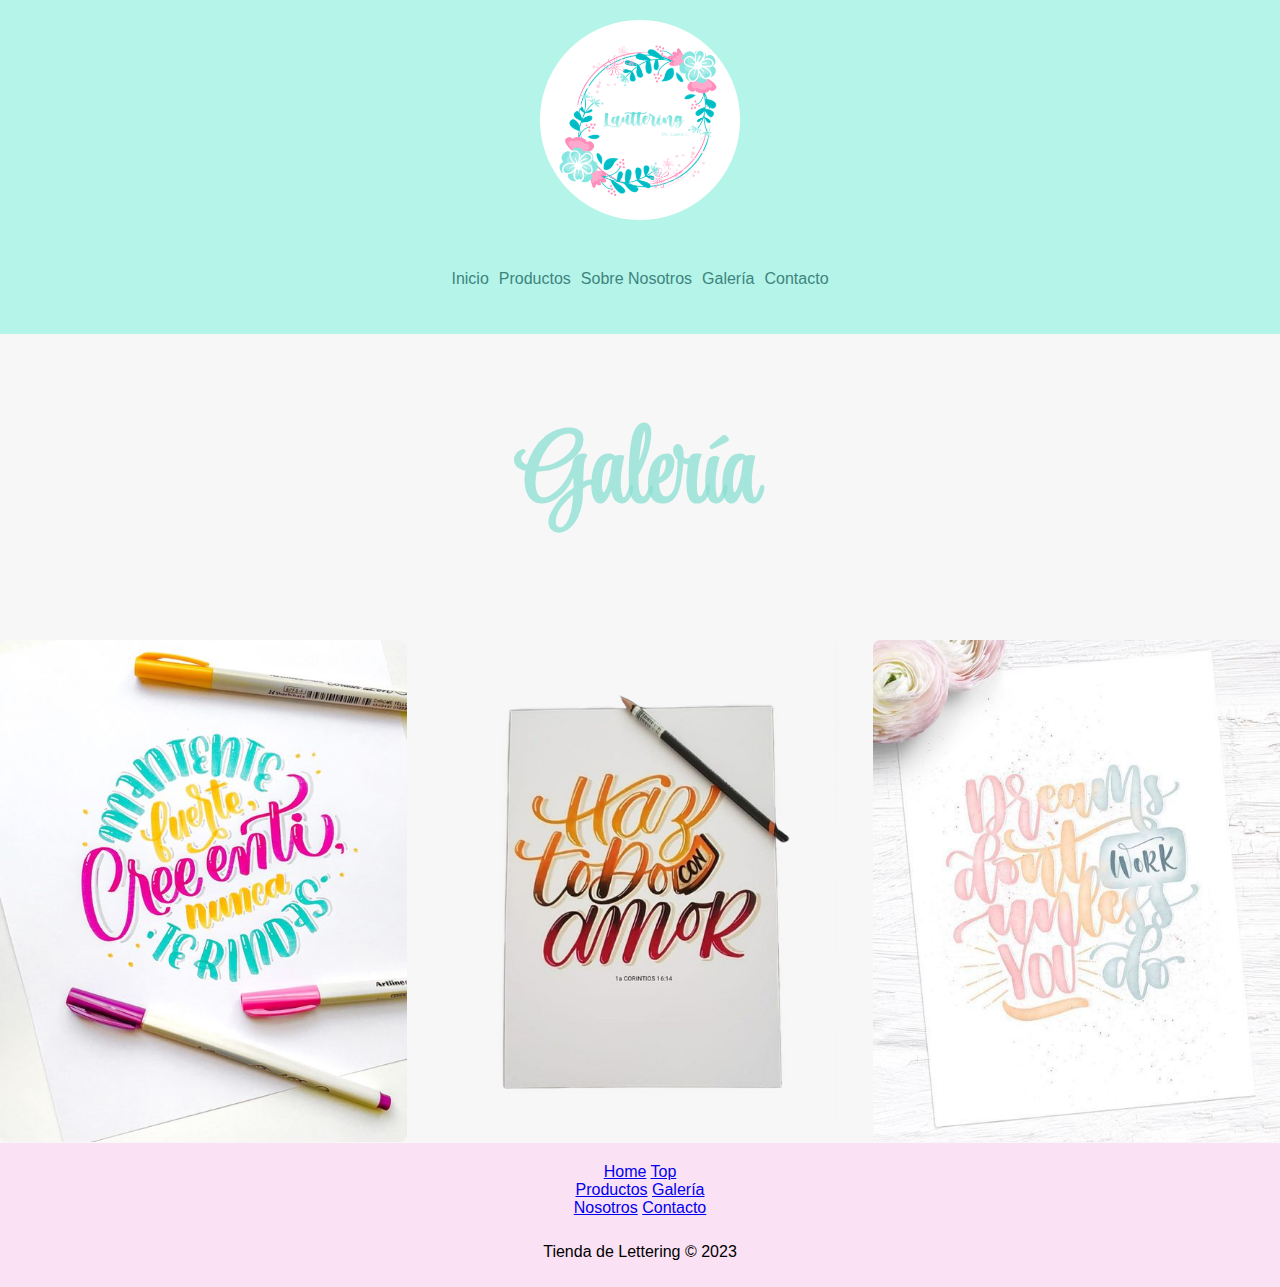
<file: PF-Carreno-main/sections/gallery.html>
<!DOCTYPE html>
<html lang="es">
<head>
  <meta charset="UTF-8">
  <meta name="viewport" content="width=device-width, initial-scale=1.0">
  <title>Lauttering | Galería</title>
  <meta name="description" content="Explora nuestra galería de arte de lettering en Lauttering. Descubre obras únicas y creativas creadas por talentosos artistas del lettering.">
  <meta name="keywords" content="galería, arte, lettering, obras, únicas, creativas, artistas, Lauttering">
   <!-- Fuentes -->
   <link rel="preconnect" href="https://fonts.googleapis.com">
   <link rel="preconnect" href="https://fonts.gstatic.com" crossorigin>
   <link href="https://fonts.googleapis.com/css2?family=Pacifico&family=Style+Script&display=swap" rel="stylesheet">
  <!-- Bootstrap CSS -->
  <link href="https://cdn.jsdelivr.net/npm/bootstrap@5.3.0/dist/css/bootstrap.min.css" rel="stylesheet" integrity="sha384-9ndCyUaIbzAi2FUVXJi0CjmCapSmO7SnpJef0486qhLnuZ2cdeRhO02iuK6FUUVM" crossorigin="anonymous"> 
  <!-- Mi CSS -->
  <link rel="stylesheet" href="../scss/main.css">
  <!-- Favicon -->
  <link rel="icon" href="../resources/logo.png" type="image/x-icon">
</head>
<body>
  <header>
    <img class="logo slide-in" src="../resources/logo.png" alt="Logo">
    <nav>
      <ul class="menu">
        <li><a href="../index.html">Inicio</a></li>
        <li><a href="./products.html">Productos</a></li>
        <li><a href="./about.html">Sobre Nosotros</a></li>
        <li><a href="./gallery.html">Galería</a></li>
        <li><a href="./contact.html">Contacto</a></li>
      </ul>
    </nav>
  </header>

  <main>
    <h1 class="about-h1">Galería</h1>
    <section class="gallery-item">
      
      <div class="gallery-item">
        <img src="../resources/arte-cree-en-ti 1.png" alt="Obra de Arte 1">
      </div>

      <div class="gallery-item">
        <img src="../resources/arte-todo-con-amor 1.png" alt="Obra de Arte 3">
      </div>

      <div class="gallery-item">
        <img src="../resources/arte-dreams.jpeg" alt="Obra de Arte 2">
      </div>
    </section>
  </main>

  <footer>
    <div class="container text-center">
      <div class="row">
        <div class="col d-flex flex-column p-3">
          <a class="btn btn-light btn-sm m-3" href="#">Home</a>
          <a class="btn btn-light btn-sm m-3" href="#">Top</a>
        </div>
        <div class="col d-flex flex-column p-3">
          <a class="btn btn-light btn-sm m-3" href="../sections/products.html">Productos</a>
          <a class="btn btn-light btn-sm m-3" href="./sections/gallery.html">Galería</a>
        </div>
        <div class="col d-flex flex-column p-3">
          <a class="btn btn-light btn-sm m-3" href="../sections/about.html">Nosotros</a>
          <a class="btn btn-light btn-sm m-3" href="../sections/contact.html">Contacto</a>
        </div>
      </div>
    </div>
    <p>Tienda de Lettering &copy; 2023</p>
  </footer>
    <!-- Bootstrap JS -->
    <script src="https://cdn.jsdelivr.net/npm/bootstrap@5.3.0/dist/js/bootstrap.bundle.min.js"></script>
</body>
</html>
</file>
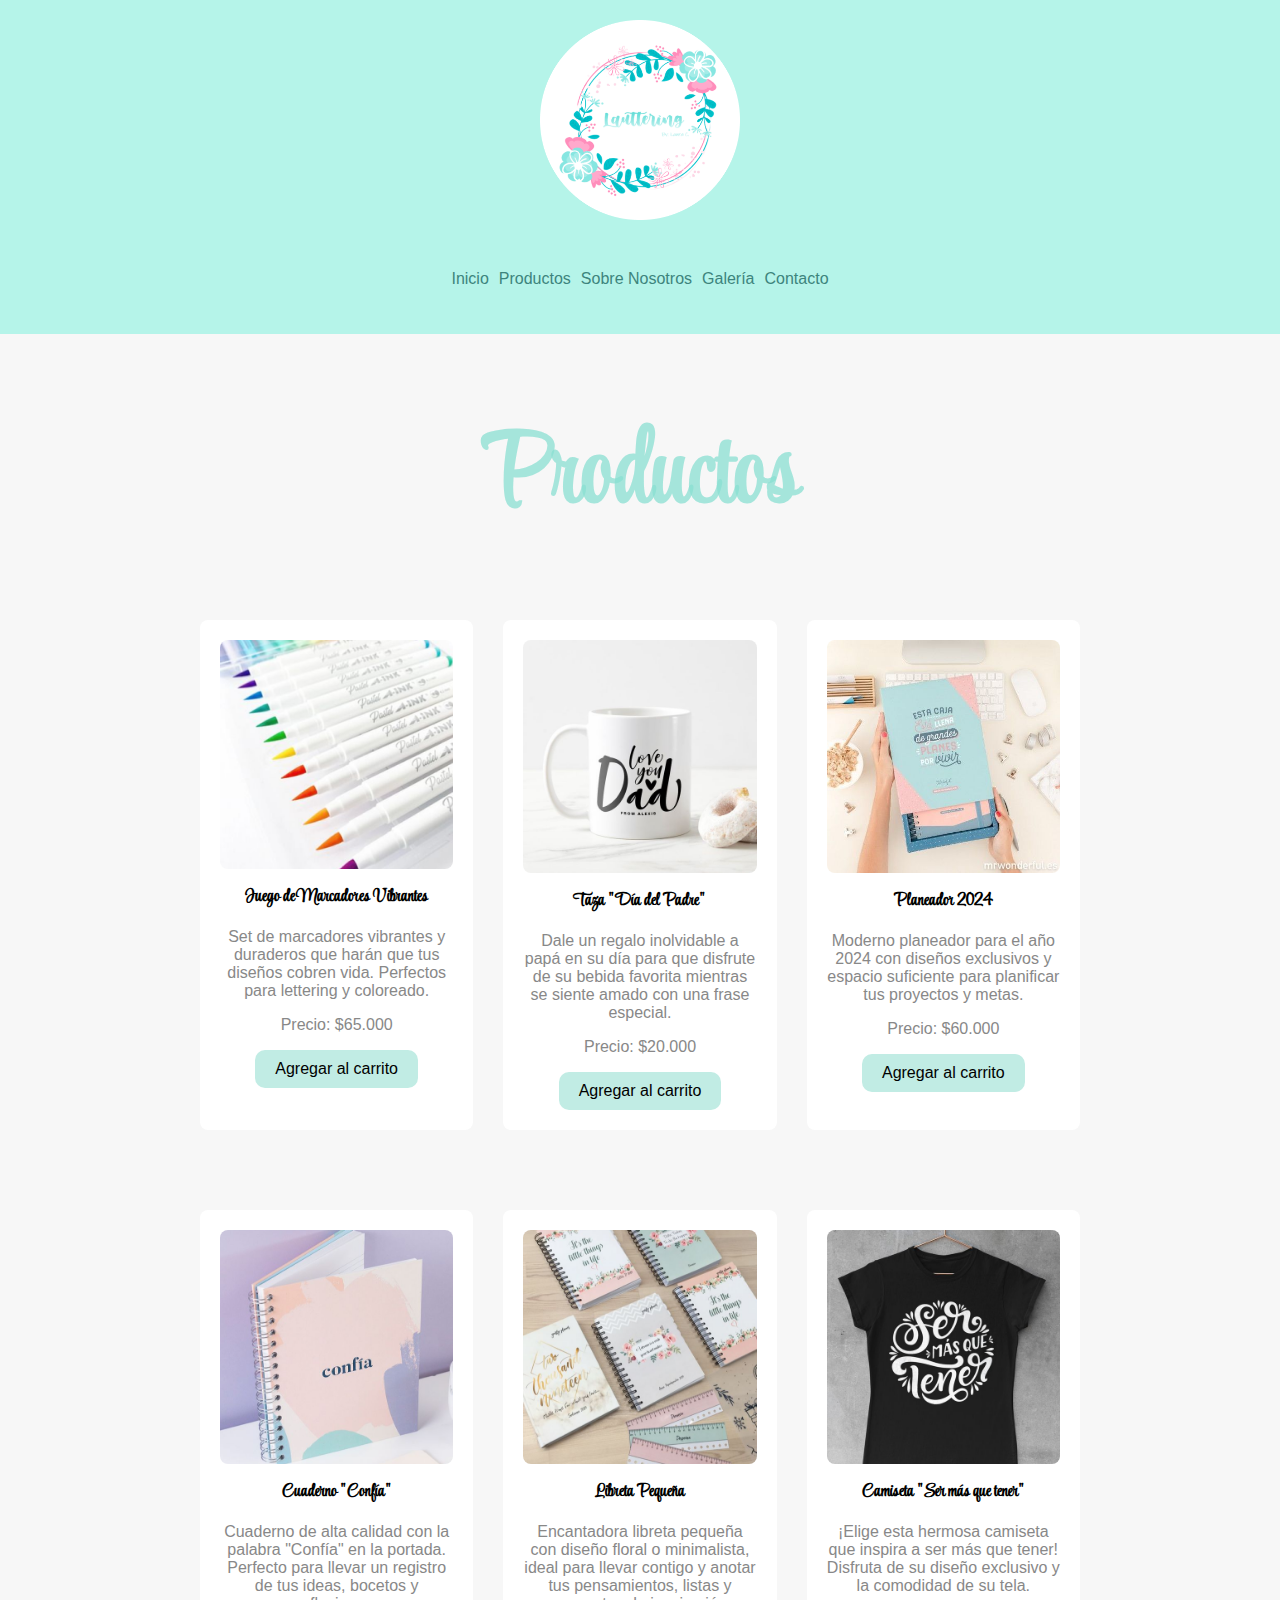
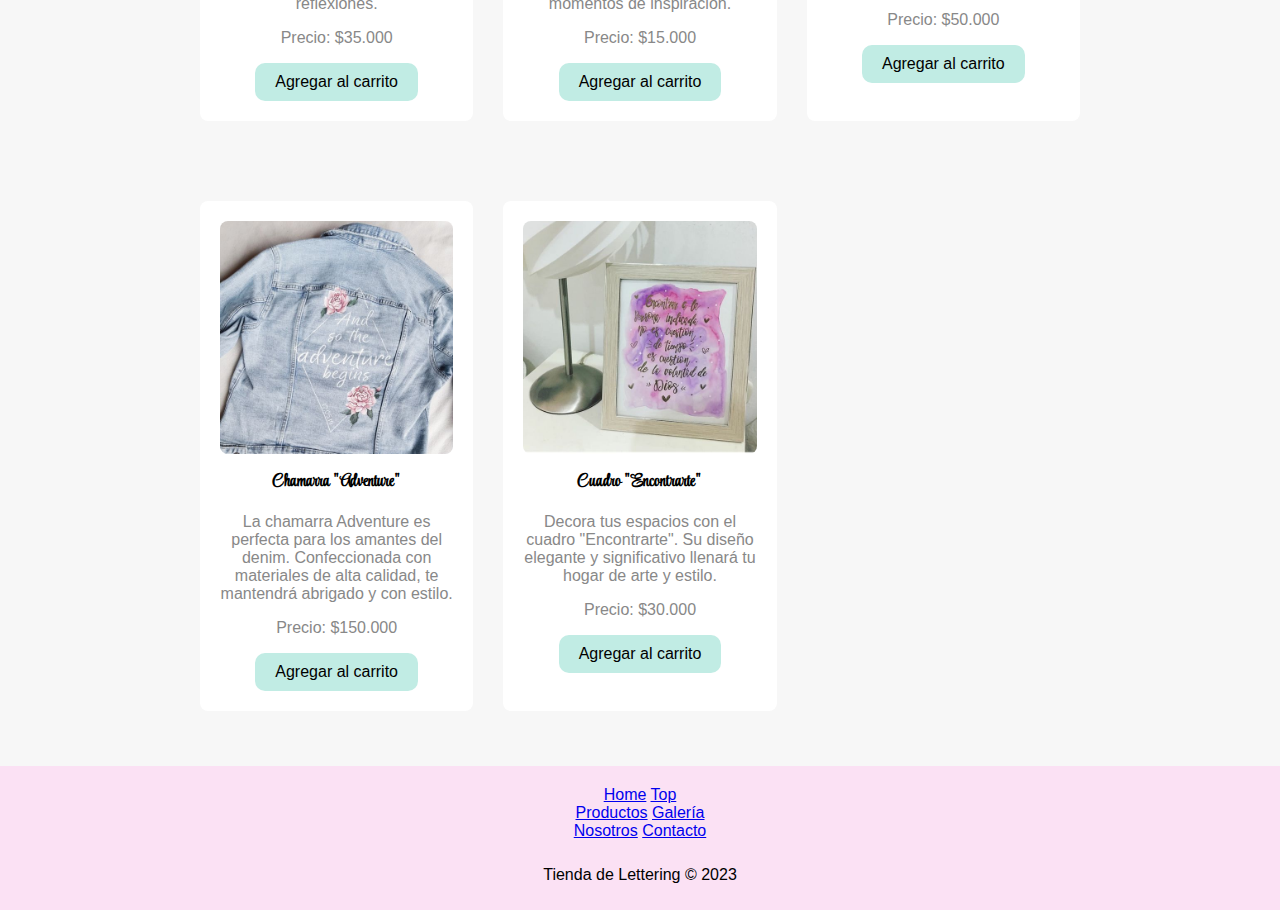
<file: PF-Carreno-main/sections/products.html>
<!DOCTYPE html>
<html lang="es">

<head>
  <meta charset="UTF-8">
  <meta name="viewport" content="width=device-width, initial-scale=1.0">
  <title>Lauttering | Productos</title>
  <meta name="description" content="Explora nuestra selección de productos de lettering en Lauttering. Encuentra marcadores, tazas, planeadores, cuadernos y libretas con diseños exclusivos para dar vida a tus proyectos creativos.">
  <meta name="keywords" content="productos, lettering, marcadores, tazas, planeadores, cuadernos, libretas, diseños exclusivos, Lauttering">
   <!-- Fuentes -->
   <link rel="preconnect" href="https://fonts.googleapis.com">
   <link rel="preconnect" href="https://fonts.gstatic.com" crossorigin>
   <link href="https://fonts.googleapis.com/css2?family=Pacifico&family=Style+Script&display=swap" rel="stylesheet">
  <!-- Bootstrap CSS -->
  <link href="https://cdn.jsdelivr.net/npm/bootstrap@5.3.0/dist/css/bootstrap.min.css" rel="stylesheet"
    integrity="sha384-9ndCyUaIbzAi2FUVXJi0CjmCapSmO7SnpJef0486qhLnuZ2cdeRhO02iuK6FUUVM" crossorigin="anonymous">
  <!-- Mi CSS -->
  <link rel="stylesheet" href="../scss/main.css">
  <!-- Favicon -->
  <link rel="icon" href="../resources/logo.png" type="image/x-icon">
</head>

<body>
  <header>
    <img class="logo slide-in" src="../resources/logo.png" alt="Logo">
    <nav>
      <ul class="menu">
        <li><a href="../index.html">Inicio</a></li>
        <li><a href="./products.html">Productos</a></li>
        <li><a href="./about.html">Sobre Nosotros</a></li>
        <li><a href="./gallery.html">Galería</a></li>
        <li><a href="./contact.html">Contacto</a></li>
      </ul>
    </nav>
  </header>

  <main>
    <h1 class="about-h1">Productos</h1>
    <section class="products">
        <div class="product">
          <img src="../resources/marcadores-1 1.png" alt="set de marcadores">
          <h3 class="título-producto">Juego de Marcadores Vibrantes</h3>
          <p>Set de marcadores vibrantes y duraderos que harán que tus diseños cobren vida. Perfectos para lettering y coloreado.</p>
          <p>Precio: $65.000</p>
          <a href="#" class="btn">Agregar al carrito</a>
        </div>
      
        <div class="product">
          <img src="../resources/mug-padre.jpeg" alt="mug día del padre">
          <h3 class="título-producto">Taza "Día del Padre"</h3>
          <p>Dale un regalo inolvidable a papá en su día para que disfrute de su bebida favorita mientras se siente amado con una frase especial.</p>
          <p>Precio: $20.000</p>
          <a href="#" class="btn">Agregar al carrito</a>
        </div>
      
        <div class="product">
          <img src="../resources/planeador-2024.jpeg" alt="planeador 2024">
          <h3 class="título-producto">Planeador 2024</h3>
          <p>Moderno planeador para el año 2024 con diseños exclusivos y espacio suficiente para planificar tus proyectos y metas.</p>
          <p>Precio: $60.000</p>
          <a href="#" class="btn">Agregar al carrito</a>
        </div>
      
        <div class="product">
          <img src="../resources/cuaderno-confia 1.png" alt="cuaderno confía">
          <h3 class="título-producto">Cuaderno "Confía"</h3>
          <p>Cuaderno de alta calidad con la palabra "Confía" en la portada. Perfecto para llevar un registro de tus ideas, bocetos y reflexiones.</p>
          <p>Precio: $35.000</p>
          <a href="#" class="btn">Agregar al carrito</a>
        </div>
      
        <div class="product">
          <img src="../resources/libreta-pequena 1.png" alt="libreta pequeña">
          <h3 class="título-producto">Libreta Pequeña</h3>
          <p>Encantadora libreta pequeña con diseño floral o minimalista, ideal para llevar contigo y anotar tus pensamientos, listas y momentos de inspiración.</p>
          <p>Precio: $15.000</p>
          <a href="#" class="btn">Agregar al carrito</a>
        </div>

        <div class="product">
          <img src="../resources/camiseta-ser-mas-que-tener 1.png" alt="camiseta ser más que tener">
          <h3 class="título-producto">Camiseta "Ser más que tener"</h3>
          <p>¡Elige esta hermosa camiseta que inspira a ser más que tener! Disfruta de su diseño exclusivo y la comodidad de su tela.</p>
          <p>Precio: $50.000</p>
          <a href="#" class="btn">Agregar al carrito</a>
        </div>

        <div class="product">
          <img src="../resources/chamarra-adventure.jpeg" alt="chamarra adventure">
          <h3 class="título-producto">Chamarra "Adventure"</h3>
          <p>La chamarra Adventure es perfecta para los amantes del denim. Confeccionada con materiales de alta calidad, te mantendrá abrigado y con estilo.</p>
          <p>Precio: $150.000</p>
          <a href="#" class="btn">Agregar al carrito</a>
        </div>

        <div class="product">
          <img src="../resources/cuadro-encontrarte.jpeg" alt="cuadro encontrarte">
          <h3 class="título-producto">Cuadro "Encontrarte"</h3>
          <p>Decora tus espacios con el cuadro "Encontrarte". Su diseño elegante y significativo llenará tu hogar de arte y estilo.</p>
          <p>Precio: $30.000</p>
          <a href="#" class="btn">Agregar al carrito</a>
        </div>
      </section>
  </main>

  <footer>
    <div class="container text-center">
      <div class="row">
        <div class="col d-flex flex-column p-3">
          <a class="btn btn-light btn-sm m-3" href="#">Home</a>
          <a class="btn btn-light btn-sm m-3" href="#">Top</a>
        </div>
        <div class="col d-flex flex-column p-3">
          <a class="btn btn-light btn-sm m-3" href="./sections/products.html">Productos</a>
          <a class="btn btn-light btn-sm m-3" href="../sections/gallery.html">Galería</a>
        </div>
        <div class="col d-flex flex-column p-3">
          <a class="btn btn-light btn-sm m-3" href="../sections/about.html">Nosotros</a>
          <a class="btn btn-light btn-sm m-3" href="../sections/contact.html">Contacto</a>
        </div>
      </div>
    </div>
    <p>Tienda de Lettering &copy; 2023</p>
  </footer>

  <!-- Bootstrap JS -->
  <script src="https://cdn.jsdelivr.net/npm/bootstrap@5.3.0/dist/js/bootstrap.bundle.min.js"></script>
</body>
</html>
</file>
<file: css/style.css>
@charset "UTF-8";
/* Estilos generales */
body {
  font-family: Arial, sans-serif;
  margin: 0;
  padding: 0;
  background-color: #f7f7f7; }

header h1 {
  margin: 0; }

.container {
  max-width: 600px;
  margin: 0 auto;
  padding: 10px; }

.logo {
  width: 150px;
  height: auto;
  margin-bottom: 20px;
  margin-top: 20px; }

header {
  background-color: #C1ECE4;
  color: #ffffff;
  padding: 10px;
  display: flex;
  justify-content: space-between;
  align-items: center; }

main {
  padding: 20px 0; }

.page-content {
  padding: 20px;
  background-color: #fff;
  border-radius: 8px;
  box-shadow: 0 2px 4px rgba(0, 0, 0, 0.1); }

nav ul {
  list-style: none;
  padding: 0;
  margin: 0;
  display: flex; }

nav ul li {
  margin-right: 10px; }

nav ul li a {
  color: #000000;
  text-decoration: none;
  padding: 10px;
  border-radius: 4px;
  transition: background-color 0.3s; }

nav ul li a:hover {
  background-color: #C1ECE4; }

nav ul li.active a {
  background-color: #555; }

.product {
  background-color: #fff;
  padding: 20px;
  border-radius: 8px;
  text-align: center; }

.product img {
  max-width: 100%;
  height: auto;
  border-radius: 8px; }

.product h3 {
  margin-top: 10px;
  font-size: 18px; }

.product p {
  margin-top: 5px;
  color: #888; }

.product .btn {
  display: inline-block;
  padding: 10px 20px;
  background-color: #333;
  color: #fff;
  text-decoration: none;
  border-radius: 4px;
  transition: background-color 0.3s; }

.product .btn:hover {
  background-color: #edc6f1; }

.about-us {
  font-size: 16px;
  line-height: 1.6; }

.contact form {
  margin-top: 20px; }

.gallery-item {
  display: grid;
  grid-template-columns: repeat(auto-fit, minmax(200px, 1fr));
  grid-gap: 20px;
  margin-top: 20px;
  box-shadow: 0 2px 4px #c7f7fa; }

.gallery-item img {
  width: 100%;
  height: auto;
  border-radius: 8px; }

/* Estilos para la sección "Productos" */
.products {
  display: grid;
  grid-template-columns: repeat(auto-fit, minmax(200px, 1fr));
  grid-gap: 20px;
  margin-top: 20px;
  box-shadow: 0 2px 4px #c7f7fa; }
</file>
<file: PF-Carreno-main/scss/main.css>
@charset "UTF-8";
/* Estilos generales */
body {
  font-family: Arial, sans-serif;
  margin: 0;
  padding: 0;
  background-color: #f7f7f7;
}

header h1 {
  margin: 0;
}

.container {
  margin: 0 auto;
  padding: 10px;
}

.logo {
  width: 200px;
  height: auto;
  margin-bottom: 10px;
  margin-top: 10px;
  align-items: center;
}

header {
  background-color: #b5f4e9;
  color: #ffffff;
  padding: 10px;
  display: flex;
  justify-content: space-between;
  align-items: center;
  flex-direction: column;
}

@keyframes fadeIn {
  from {
    opacity: 0;
  }
  to {
    opacity: 1;
  }
}
@keyframes slideIn {
  from {
    transform: translateX(-100%);
  }
  to {
    transform: translateX(0);
  }
}
.fade-in {
  animation: fadeIn 1s ease-in-out;
  font-family: "Pacifico";
  font-family: "Style Script";
  color: rgba(138, 223, 209, 0.7490196078);
  font-size: 100px;
  text-align: center;
  margin-top: 50px;
}

.slide-in {
  animation: fadeIn 1s ease-in-out;
}

.intro-line {
  animation: fadeIn 2s ease-in-out;
  text-align: center;
  text-shadow: #b5f4e9;
}

/* Estilos para dispositivos móviles */
@media only screen and (max-width: 767px) {
  .logo {
    margin: auto;
    margin-bottom: 10px;
    align-items: center;
  }
  .menu {
    display: flex;
    flex-direction: column;
    align-items: center;
  }
}
/* Estilos para dispositivos más grandes */
@media only screen and (min-width: 768px) {
  .logo {
    align-items: center;
  }
  nav {
    display: flex;
    flex-direction: row;
  }
}
main {
  padding: 0px 0;
  min-height: 60vh;
}

.page-content {
  background-color: #fff;
  border-radius: 8px;
  box-shadow: 0 2px 4px rgba(0, 0, 0, 0.1);
  transition: transform 0.3s, box-shadow 0.3s;
}

.page-content:hover {
  transform: translateY(-5px);
  box-shadow: 0 4px 8px rgba(0, 0, 0, 0.2);
}

nav ul {
  list-style: none;
  display: flex;
  padding-left: 2rem;
  padding-right: 2rem;
  transition: justify-content 0.3s;
  margin-top: 20px;
  padding: 20px;
}

nav ul li a {
  color: #3d847d;
  text-decoration: none;
  padding: 5px;
  border-radius: 4px;
  transition: background-color 0.3s, transform 0.3s;
}

nav ul li a:hover {
  background-color: #fdeefb;
  transform: scale(1.1);
}

nav ul li.active a {
  background-color: #555;
}

.título-producto {
  font-size: 25px;
  font-family: "Style Script";
  color: #000000;
}

/* Estilos para dispositivos móviles */
.about-us {
  font-size: 15px;
  line-height: 1.2;
  transition: font-size 0.3s, line-height 0.3s;
  margin-left: 50px;
  margin-right: 50px;
  margin-top: 50px;
  margin-bottom: 50px;
  text-align: center;
}

.about-h1 {
  font-size: 100px;
  font-family: "Style Script";
  text-align: center;
  color: rgba(138, 223, 209, 0.7490196078);
}

/* Media query para dispositivos de escritorio */
@media (min-width: 768px) {
  .about-us {
    font-size: 20px;
    line-height: 1.8;
    transition: font-size 0.3s, line-height 0.3s;
    line-height: 2;
    margin-left: 200px;
    margin-right: 200px;
  }
}
/* Estilos para dispositivos móviles */
.contact form.custom-form {
  margin-top: 20px;
  transition: margin-top 0.3s;
}
.contact form.custom-form .form-group {
  margin-bottom: 15px;
}
.contact form.custom-form label {
  font-weight: bold;
  font-size: 16px;
  color: #87dbe5;
  margin-bottom: 5px;
}
.contact form.custom-form input[type=text],
.contact form.custom-form input[type=email],
.contact form.custom-form textarea {
  padding: 10px;
  border: 1px solid #87dbe5;
  border-radius: 5px;
  width: 100%;
  font-size: 14px;
}
.contact form.custom-form button.btn-primary {
  background-color: #a2e4e8;
  border: none;
  padding: 10px 20px;
  color: white;
  border-radius: 5px;
  cursor: pointer;
  transition: background-color 0.3s;
}
.contact form.custom-form button.btn-primary:hover {
  background-color: #f7e3f8;
}

/* Media query para dispositivos de escritorio */
@media (min-width: 768px) {
  .contact form.custom-form {
    margin-top: 30px;
    transition: margin-top 0.3s;
  }
}
/* Estilos para dispositivos móviles */
.gallery-item {
  display: grid;
  grid-template-columns: repeat(auto-fit, minmax(200px, 1fr));
  grid-gap: 10px;
  margin-top: 20px;
  transition: grid-template-columns 0.3s, grid-gap 0.3s, box-shadow 0.3s;
}

.gallery-item img {
  width: 100%;
  height: auto;
  border-radius: 8px;
  transition: border-radius 0.3s;
}

/* Estilos para dispositivos de escritorio */
@media (min-width: 768px) {
  .gallery-item {
    grid-template-columns: repeat(auto-fit, minmax(250px, 1fr));
    grid-gap: 30px;
  }
}
/* Estilos para dispositivos móviles */
.products {
  margin: 5px;
  display: grid;
  grid-template-columns: repeat(auto-fit, minmax(200px, 1fr));
  grid-gap: 30px;
  margin-top: 20px;
}

.product {
  background-color: #fff;
  padding: 20px;
  border-radius: 8px;
  text-align: center;
  transition: transform 0.3s, box-shadow 0.3s;
  box-shadow: #888;
  margin-bottom: 50px;
}

.product img {
  max-width: 100%;
  height: auto;
  border-radius: 8px;
}

.product h3 {
  margin-top: 10px;
  font-size: 18px;
}

.product p {
  margin-top: 5px;
  color: #888;
}

.product .btn {
  display: inline-block;
  padding: 10px 20px;
  background-color: #C1ECE4;
  color: #000000;
  text-decoration: none;
  border-radius: 10px;
  transition: background-color 0.3s, transform 0.3s;
  align-items: flex-end;
}

.product .btn:hover {
  background-color: #fbe1f4;
  transform: translateY(-5px);
}

/* Media query para dispositivos de escritorio */
@media (min-width: 768px) {
  .products {
    grid-template-columns: repeat(auto-fit, minmax(200px, 1fr));
    margin-left: 200px;
    margin-right: 200px;
  }
}
/* Estilos para dispositivos móviles */
footer {
  background-color: #fbe1f4;
  color: #000000;
  padding: 20px;
  text-align: center;
  transition: background-color 0.3s;
}

/* Media query para dispositivos de escritorio */
@media (min-width: 768px) {
  /* Footer */
  footer {
    font-size: 16px;
    padding: 10px;
    transition: background-color 0.3s, padding 0.5s;
  }
}/*# sourceMappingURL=main.css.map */
</file>
